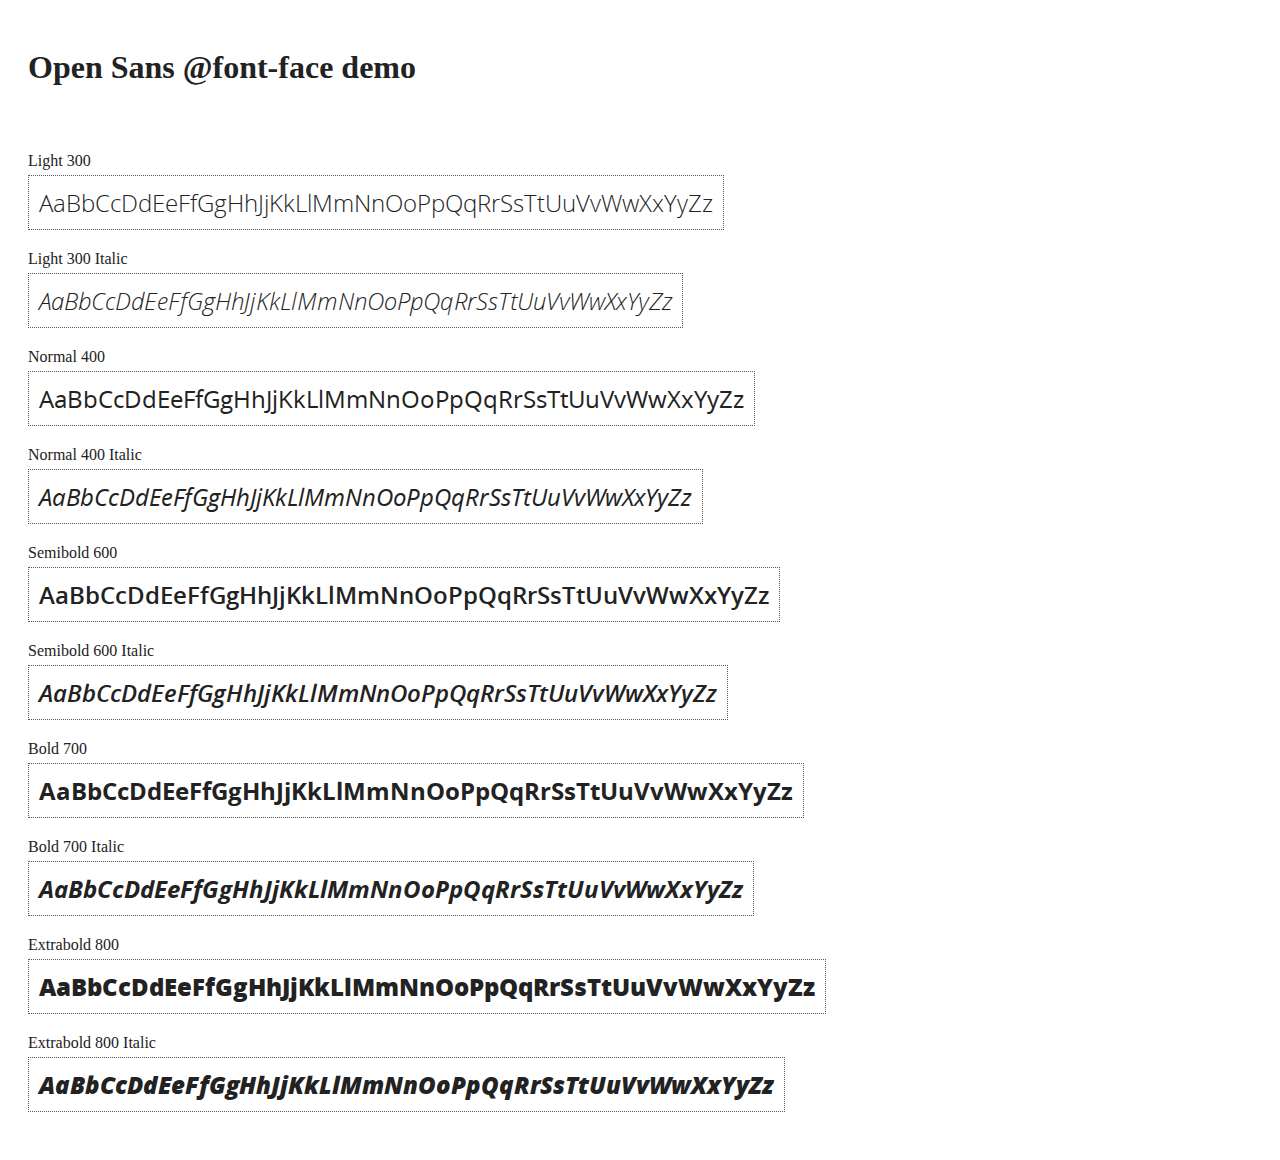
<file: angular-1.4.0-rc.2/docs/components/open-sans-fontface-1.0.4/index.html>
<!DOCTYPE html>
<html>
	<head>
		<title>Open Sans @font-face demo</title>
		<meta charset="UTF-8" />
		<link rel="stylesheet" href="open-sans.css" type="text/css" />
		<style>
		body {
			padding: 20px;
			color: #222;
			background: #fff;
		}

		span { display: block; }

		.font-demo {
			display: inline-block;
			margin: 5px 0 20px;
			padding: 10px;
			border: 1px dotted #555;
			font-family: 'Open Sans';
			font-size: 24px;
		}
		</style>
	</head>
	<body>
		<h1>Open Sans @font-face demo</h1>
		<div style="margin-bottom:20px">
			<iframe src="http://ghbtns.com/github-btn.html?user=FontFaceKit&amp;repo=open-sans&amp;type=watch&amp;count=true"
					style="width:110px;height:20px;border:0"></iframe>
			<iframe src="http://ghbtns.com/github-btn.html?user=FontFaceKit&amp;repo=open-sans&amp;type=fork&amp;count=true"
					style="width:95px;height:20px;border:0"></iframe>
		</div>

		<span>Light 300</span>
		<div class="font-demo" style="font-weight:300">
			AaBbCcDdEeFfGgHhJjKkLlMmNnOoPpQqRrSsTtUuVvWwXxYyZz
		</div>

		<span>Light 300 Italic</span>
		<div class="font-demo" style="font-weight:300;font-style:italic">
			AaBbCcDdEeFfGgHhJjKkLlMmNnOoPpQqRrSsTtUuVvWwXxYyZz
		</div>

		<span>Normal 400</span>
		<div class="font-demo">
			AaBbCcDdEeFfGgHhJjKkLlMmNnOoPpQqRrSsTtUuVvWwXxYyZz
		</div>

		<span>Normal 400 Italic</span>
		<div class="font-demo" style="font-style:italic">
			AaBbCcDdEeFfGgHhJjKkLlMmNnOoPpQqRrSsTtUuVvWwXxYyZz
		</div>

		<span>Semibold 600</span>
		<div class="font-demo" style="font-weight:600">
			AaBbCcDdEeFfGgHhJjKkLlMmNnOoPpQqRrSsTtUuVvWwXxYyZz
		</div>

		<span>Semibold 600 Italic</span>
		<div class="font-demo" style="font-weight:600;font-style:italic">
			AaBbCcDdEeFfGgHhJjKkLlMmNnOoPpQqRrSsTtUuVvWwXxYyZz
		</div>

		<span>Bold 700</span>
		<div class="font-demo" style="font-weight:700">
			AaBbCcDdEeFfGgHhJjKkLlMmNnOoPpQqRrSsTtUuVvWwXxYyZz
		</div>

		<span>Bold 700 Italic</span>
		<div class="font-demo" style="font-weight:700;font-style:italic">
			AaBbCcDdEeFfGgHhJjKkLlMmNnOoPpQqRrSsTtUuVvWwXxYyZz
		</div>

		<span>Extrabold 800</span>
		<div class="font-demo" style="font-weight:800">
			AaBbCcDdEeFfGgHhJjKkLlMmNnOoPpQqRrSsTtUuVvWwXxYyZz
		</div>

		<span>Extrabold 800 Italic</span>
		<div class="font-demo" style="font-weight:800;font-style:italic">
			AaBbCcDdEeFfGgHhJjKkLlMmNnOoPpQqRrSsTtUuVvWwXxYyZz
		</div>
	</body>
</html>
</file>
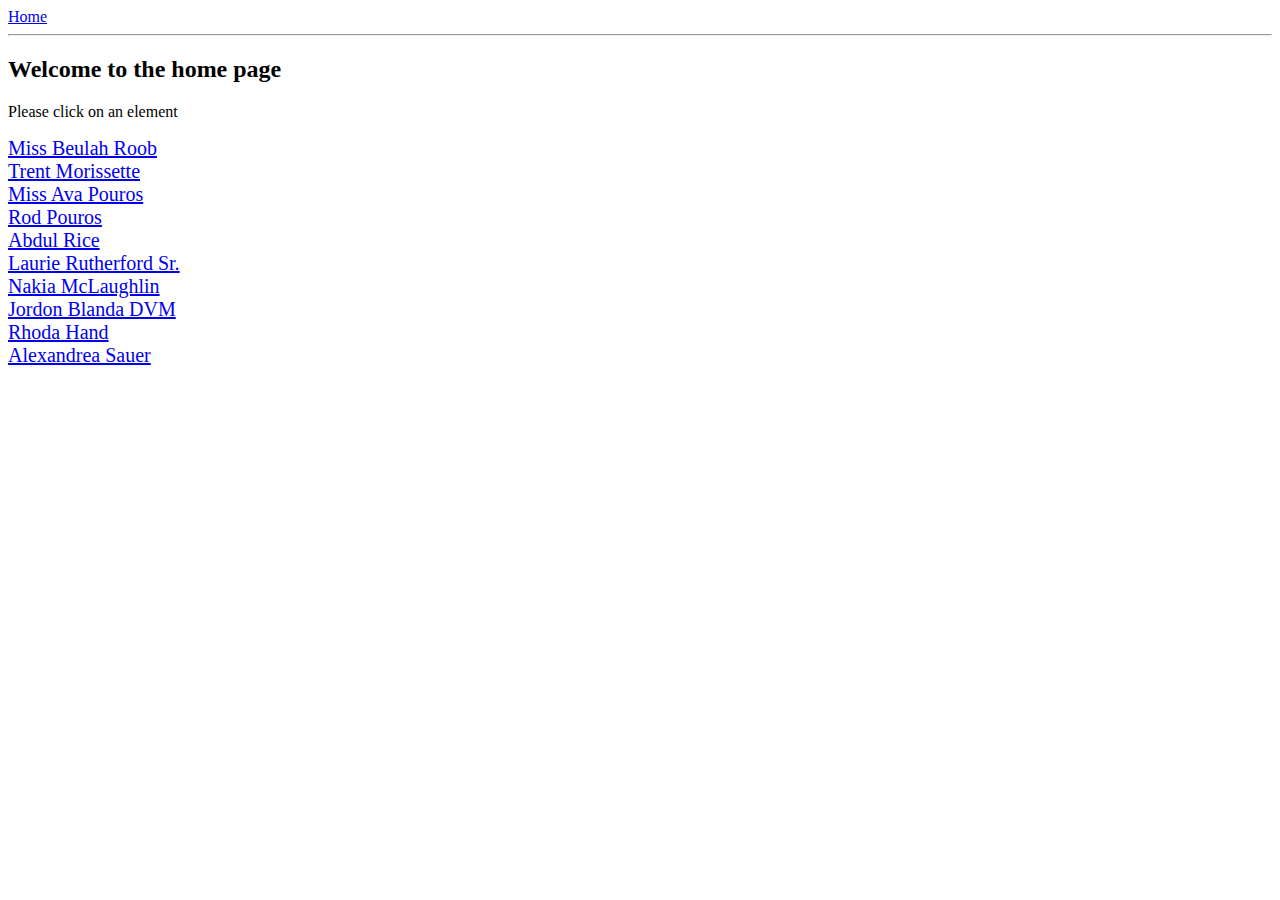
<file: angular-1.4.0-rc.2/docs/examples/example-anchoringExample/index.html>
<!doctype html>
<html lang="en">
<head>
  <meta charset="UTF-8">
  <title>Example - example-anchoringExample</title>
  <link href="animations.css" rel="stylesheet" type="text/css">
  

  <script src="../../../angular.min.js"></script>
  <script src="../../../angular-animate.js"></script>
  <script src="../../../angular-route.js"></script>
  <script src="script.js"></script>
  

  
</head>
<body ng-app="anchoringExample">
  <a href="#/">Home</a>
<hr />
<div class="view-container">
  <div ng-view class="view"></div>
</div>
</body>
</html>
</file>
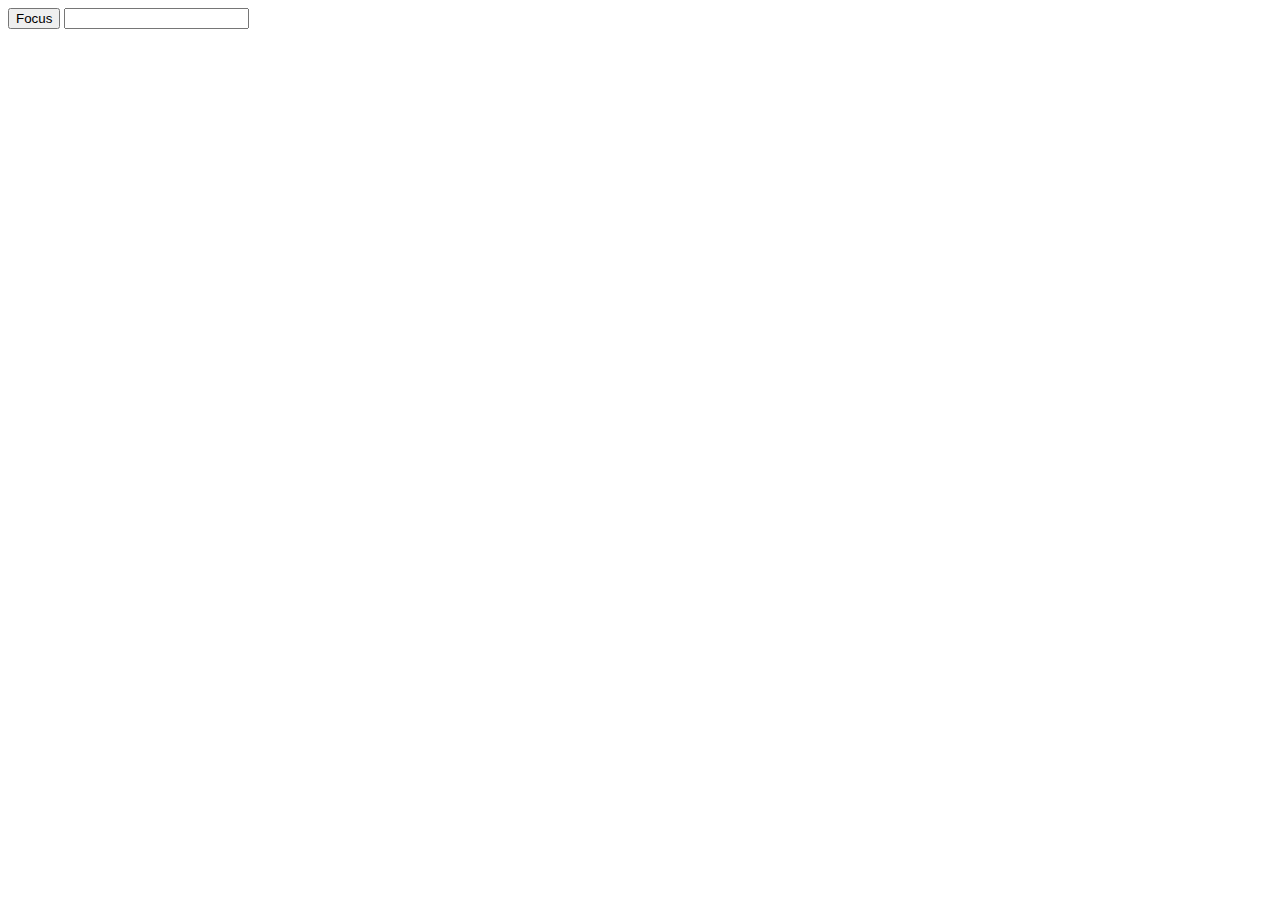
<file: angular-1.4.0-rc.2/docs/examples/example-error-$rootScope-inprog/index.html>
<!doctype html>
<html lang="en">
<head>
  <meta charset="UTF-8">
  <title>Example - example-error-$rootScope-inprog</title>
  

  <script src="../../../angular.min.js"></script>
  <script src="app.js"></script>
  

  
</head>
<body ng-app="app">
  <button ng-click="focusInput = true">Focus</button>
<input ng-focus="count = count + 1" set-focus-if="focusInput" />
</body>
</html>
</file>
<file: angular-1.4.0-rc.2/docs/components/open-sans-fontface-1.0.4/open-sans.css>
/* Open Sans @font-face kit */

/* BEGIN Light */
@font-face {
  font-family: 'Open Sans';
  src: url('fonts/Light/OpenSans-Light.eot');
  src: url('fonts/Light/OpenSans-Light.eot?#iefix') format('embedded-opentype'),
       url('fonts/Light/OpenSans-Light.woff') format('woff'),
       url('fonts/Light/OpenSans-Light.ttf') format('truetype'),
       url('fonts/Light/OpenSans-Light.svg#OpenSansLight') format('svg');
  font-weight: 300;
  font-style: normal;
}
/* END Light */

/* BEGIN Light Italic */
@font-face {
  font-family: 'Open Sans';
  src: url('fonts/LightItalic/OpenSans-LightItalic.eot');
  src: url('fonts/LightItalic/OpenSans-LightItalic.eot?#iefix') format('embedded-opentype'),
       url('fonts/LightItalic/OpenSans-LightItalic.woff') format('woff'),
       url('fonts/LightItalic/OpenSans-LightItalic.ttf') format('truetype'),
       url('fonts/LightItalic/OpenSans-LightItalic.svg#OpenSansLightItalic') format('svg');
  font-weight: 300;
  font-style: italic;
}
/* END Light Italic */

/* BEGIN Regular */
@font-face {
  font-family: 'Open Sans';
  src: url('fonts/Regular/OpenSans-Regular.eot');
  src: url('fonts/Regular/OpenSans-Regular.eot?#iefix') format('embedded-opentype'),
       url('fonts/Regular/OpenSans-Regular.woff') format('woff'),
       url('fonts/Regular/OpenSans-Regular.ttf') format('truetype'),
       url('fonts/Regular/OpenSans-Regular.svg#OpenSansRegular') format('svg');
  font-weight: normal;
  font-style: normal;
}
/* END Regular */

/* BEGIN Italic */
@font-face {
  font-family: 'Open Sans';
  src: url('fonts/Italic/OpenSans-Italic.eot');
  src: url('fonts/Italic/OpenSans-Italic.eot?#iefix') format('embedded-opentype'),
       url('fonts/Italic/OpenSans-Italic.woff') format('woff'),
       url('fonts/Italic/OpenSans-Italic.ttf') format('truetype'),
       url('fonts/Italic/OpenSans-Italic.svg#OpenSansItalic') format('svg');
  font-weight: normal;
  font-style: italic;
}
/* END Italic */

/* BEGIN Semibold */
@font-face {
  font-family: 'Open Sans';
  src: url('fonts/Semibold/OpenSans-Semibold.eot');
  src: url('fonts/Semibold/OpenSans-Semibold.eot?#iefix') format('embedded-opentype'),
       url('fonts/Semibold/OpenSans-Semibold.woff') format('woff'),
       url('fonts/Semibold/OpenSans-Semibold.ttf') format('truetype'),
       url('fonts/Semibold/OpenSans-Semibold.svg#OpenSansSemibold') format('svg');
  font-weight: 600;
  font-style: normal;
}
/* END Semibold */

/* BEGIN Semibold Italic */
@font-face {
  font-family: 'Open Sans';
  src: url('fonts/SemiboldItalic/OpenSans-SemiboldItalic.eot');
  src: url('fonts/SemiboldItalic/OpenSans-SemiboldItalic.eot?#iefix') format('embedded-opentype'),
       url('fonts/SemiboldItalic/OpenSans-SemiboldItalic.woff') format('woff'),
       url('fonts/SemiboldItalic/OpenSans-SemiboldItalic.ttf') format('truetype'),
       url('fonts/SemiboldItalic/OpenSans-SemiboldItalic.svg#OpenSansSemiboldItalic') format('svg');
  font-weight: 600;
  font-style: italic;
}
/* END Semibold Italic */

/* BEGIN Bold */
@font-face {
  font-family: 'Open Sans';
  src: url('fonts/Bold/OpenSans-Bold.eot');
  src: url('fonts/Bold/OpenSans-Bold.eot?#iefix') format('embedded-opentype'),
       url('fonts/Bold/OpenSans-Bold.woff') format('woff'),
       url('fonts/Bold/OpenSans-Bold.ttf') format('truetype'),
       url('fonts/Bold/OpenSans-Bold.svg#OpenSansBold') format('svg');
  font-weight: bold;
  font-style: normal;
}
/* END Bold */

/* BEGIN Bold Italic */
@font-face {
  font-family: 'Open Sans';
  src: url('fonts/BoldItalic/OpenSans-BoldItalic.eot');
  src: url('fonts/BoldItalic/OpenSans-BoldItalic.eot?#iefix') format('embedded-opentype'),
       url('fonts/BoldItalic/OpenSans-BoldItalic.woff') format('woff'),
       url('fonts/BoldItalic/OpenSans-BoldItalic.ttf') format('truetype'),
       url('fonts/BoldItalic/OpenSans-BoldItalic.svg#OpenSansBoldItalic') format('svg');
  font-weight: bold;
  font-style: italic;
}
/* END Bold Italic */

/* BEGIN Extrabold */
@font-face {
  font-family: 'Open Sans';
  src: url('fonts/ExtraBold/OpenSans-ExtraBold.eot');
  src: url('fonts/ExtraBold/OpenSans-ExtraBold.eot?#iefix') format('embedded-opentype'),
       url('fonts/ExtraBold/OpenSans-ExtraBold.woff') format('woff'),
       url('fonts/ExtraBold/OpenSans-ExtraBold.ttf') format('truetype'),
       url('fonts/ExtraBold/OpenSans-ExtraBold.svg#OpenSansExtrabold') format('svg');
  font-weight: 800;
  font-style: normal;
}
/* END Extrabold */

/* BEGIN Extrabold Italic */
@font-face {
  font-family: 'Open Sans';
  src: url('fonts/ExtraBoldItalic/OpenSans-ExtraBoldItalic.eot');
  src: url('fonts/ExtraBoldItalic/OpenSans-ExtraBoldItalic.eot?#iefix') format('embedded-opentype'),
       url('fonts/ExtraBoldItalic/OpenSans-ExtraBoldItalic.woff') format('woff'),
       url('fonts/ExtraBoldItalic/OpenSans-ExtraBoldItalic.ttf') format('truetype'),
       url('fonts/ExtraBoldItalic/OpenSans-ExtraBoldItalic.svg#OpenSansExtraboldItalic') format('svg');
  font-weight: 800;
  font-style: italic;
}
/* END Extrabold Italic */
</file>
<file: angular-1.4.0-rc.2/docs/examples/example-anchoringExample/animations.css>
.record {
  display:block;
  font-size:20px;
}
.profile {
  background:black;
  color:white;
  font-size:100px;
}
.view-container {
  position:relative;
}
.view-container > .view.ng-animate {
  position:absolute;
  top:0;
  left:0;
  width:100%;
  min-height:500px;
}
.view.ng-enter, .view.ng-leave,
.record.ng-anchor {
  transition:0.5s linear all;
}
.view.ng-enter {
  transform:translateX(100%);
}
.view.ng-enter.ng-enter-active, .view.ng-leave {
  transform:translateX(0%);
}
.view.ng-leave.ng-leave-active {
  transform:translateX(-100%);
}
.record.ng-anchor-out {
  background:red;
}
</file>
